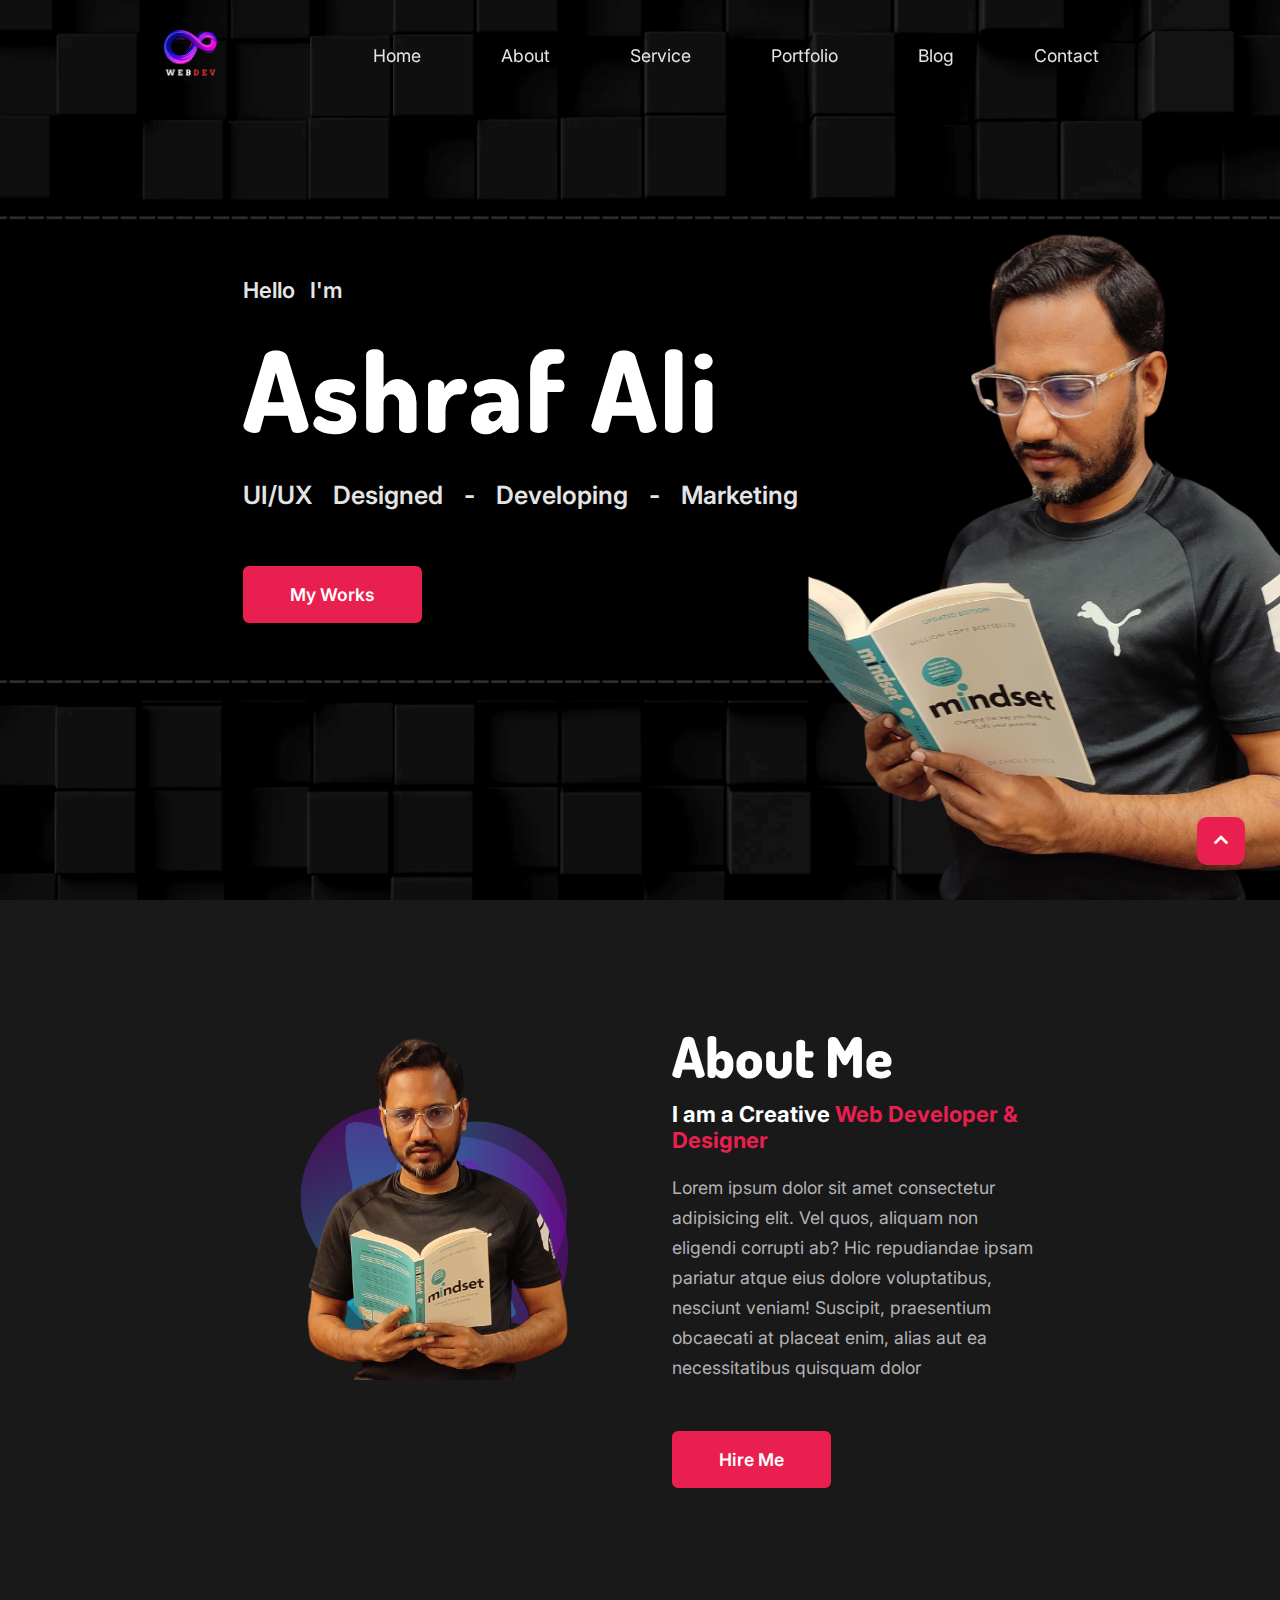
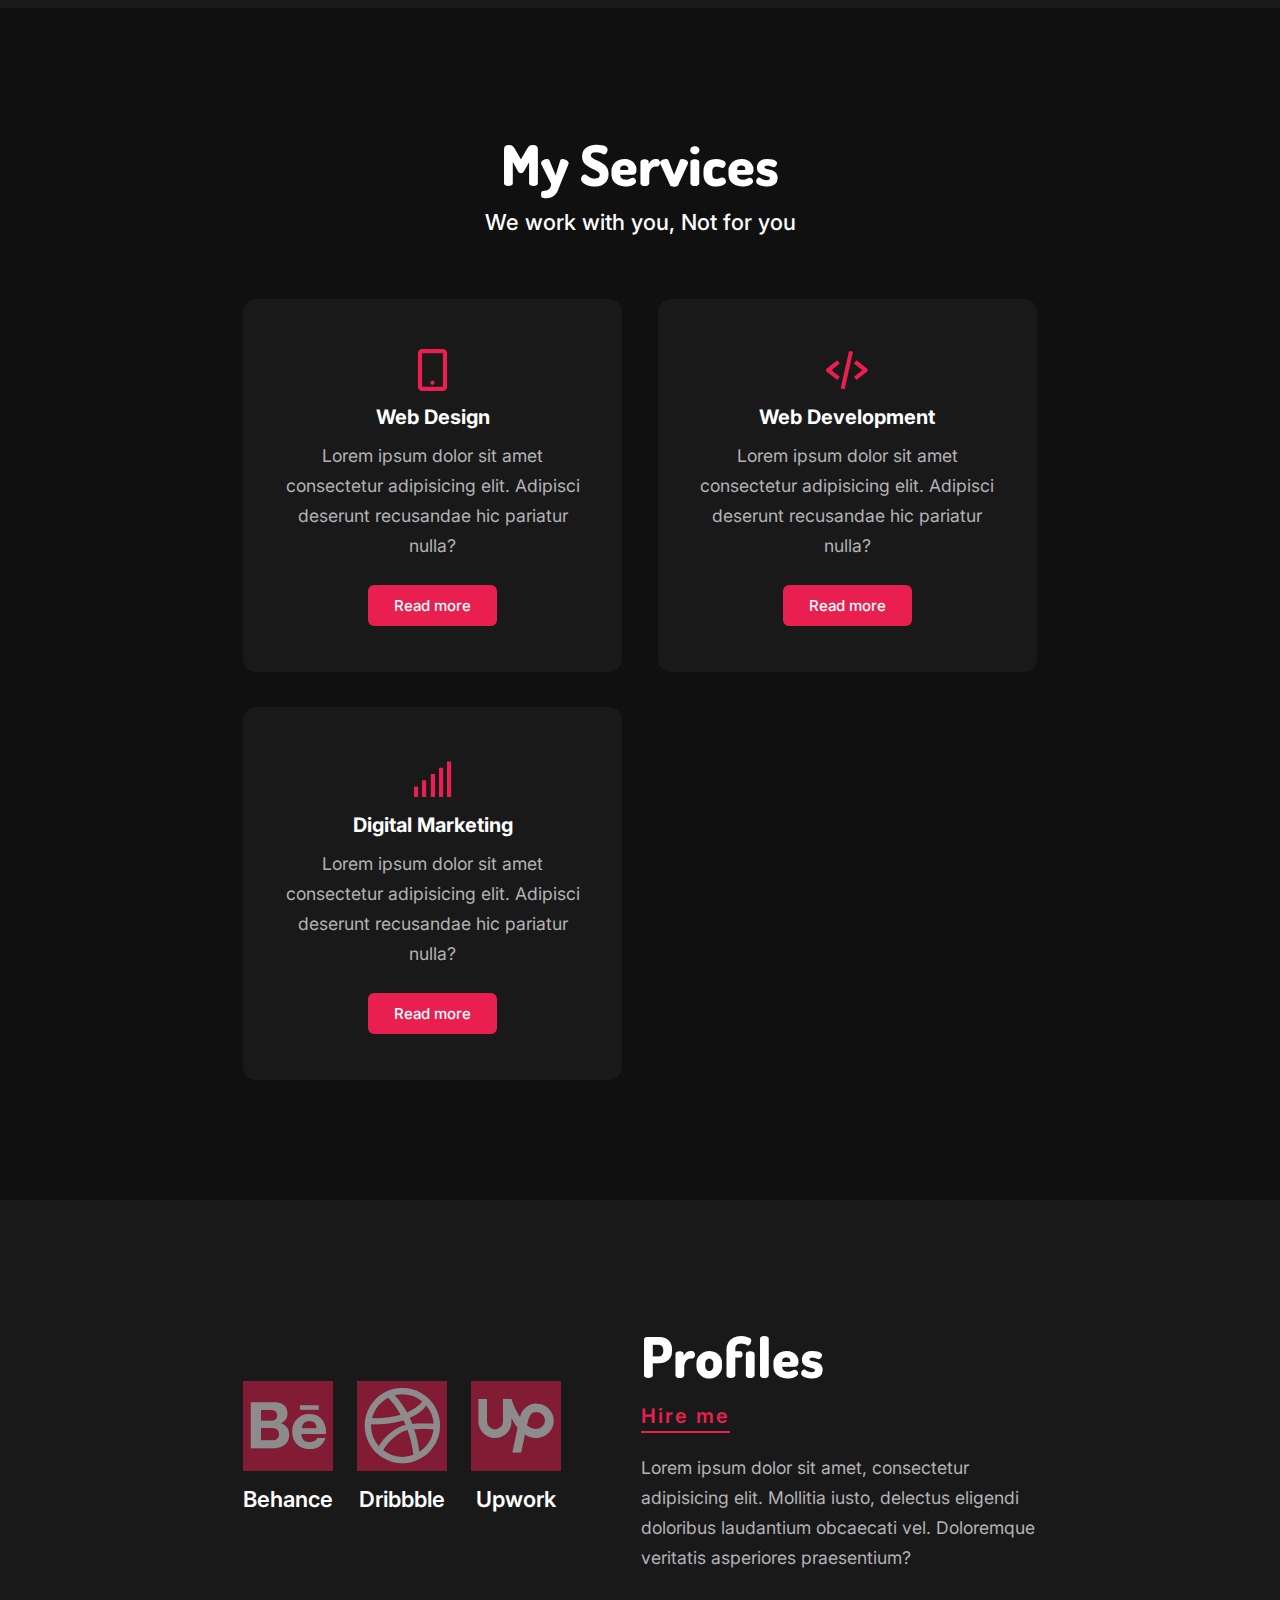
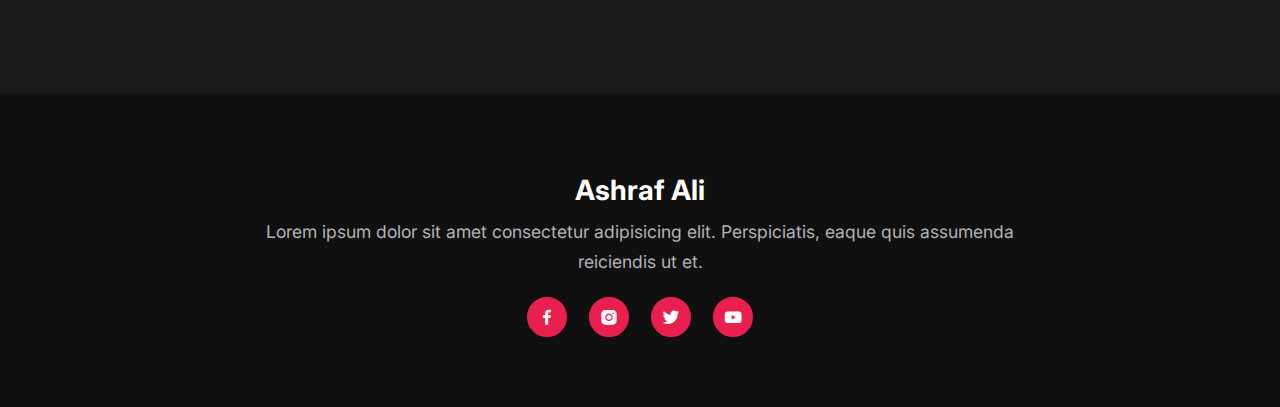
<file: index.html>
<!DOCTYPE html>
<html lang="en">
  <head>
    <meta charset="UTF-8" />
    <meta name="viewport" content="width=device-width, initial-scale=1.0" />
    <title>Personal Portfolio</title>
    <!-- Custom CSS Link -->
    <link rel="stylesheet" href="style.css" />
    <!-- Boxicon Link -->
    <link
      rel="stylesheet"
      href="https://unpkg.com/boxicons@latest/css/boxicons.min.css"
    />

    <!-- Google Font Link -->
    <link rel="preconnect" href="https://fonts.googleapis.com" />
    <link rel="preconnect" href="https://fonts.gstatic.com" crossorigin />
    <link
      href="https://fonts.googleapis.com/css2?family=Dosis:wght@200..800&family=Inter:wght@100..900&display=swap"
      rel="stylesheet"
    />
  </head>
  <body>
    <!-- Header Section -->
    <header>
      <a href="#home" class="logo"> <img src="./logo/logo-2.png" alt="Logo" /> </a>
      <div class="bx bx-menu" id="menu-icon"></div>

      <ul class="navlist">
        <li><a href="#home">Home</a></li>
        <li><a href="about.html" target="_blank">About</a></li>
        <li><a href="#service">Service</a></li>
        <li><a href="#portfolio">Portfolio</a></li>
        <li><a href="#blog">Blog</a></li>
        <li><a href="#contact">Contact</a></li>
      </ul>
    </header>

    <!-- Hero Section -->
    <section class="home" id="home">
      <div class="hero-text">
        <h3>Hello I'm</h3>
        <h1>Ashraf Ali</h1>
        <h4>UI/UX Designed - Developing - Marketing</h4>
        <a class="btn" href="#">My Works</a>
      </div>
    </section>

    <!-- About Section -->
    <section class="about" id="about">
      <div class="about-img">
        <img src="./img/about-4.png" alt="" />
      </div>

      <div class="about-text">
        <h2>About Me</h2>
        <h5>I am a Creative <span>Web Developer & Designer</span></h5>
        <p>
          Lorem ipsum dolor sit amet consectetur adipisicing elit. Vel quos,
          aliquam non eligendi corrupti ab? Hic repudiandae ipsam pariatur atque
          eius dolore voluptatibus, nesciunt veniam! Suscipit, praesentium
          obcaecati at placeat enim, alias aut ea necessitatibus quisquam dolor
        </p>
        <a class="btn" href="#">Hire Me</a>
      </div>
    </section>

    <!-- Service Section -->

    <section class="service" id="service">
      <div class="text-center">
        <h2>My Services</h2>
        <h4>We work with you, Not for you</h4>
      </div>

      <div class="service-item">
        <div class="service-box">
          <i class="bx bx-mobile-alt"></i>
          <h3>Web Design</h3>
          <p>
            Lorem ipsum dolor sit amet consectetur adipisicing elit. Adipisci
            deserunt recusandae hic pariatur nulla?
          </p>
          <a href="#" class="s-btnn">Read more</a>
        </div>
        <div class="service-box">
          <i class="bx bx-code-alt"></i>
          <h3>Web Development</h3>
          <p>
            Lorem ipsum dolor sit amet consectetur adipisicing elit. Adipisci
            deserunt recusandae hic pariatur nulla?
          </p>
          <a href="#" class="s-btnn">Read more</a>
        </div>
        <div class="service-box">
          <i class="bx bx-signal-5"></i>
          <h3>Digital Marketing</h3>
          <p>
            Lorem ipsum dolor sit amet consectetur adipisicing elit. Adipisci
            deserunt recusandae hic pariatur nulla?
          </p>
          <a href="#" class="s-btnn">Read more</a>
        </div>
      </div>
    </section>

    <!-- Contact Section -->
    <section class="contact" id="contact">
      <div class="left-contact">
        <div class="in">
          <i class="bx bxl-behance"></i>
          <h4>Behance</h4>
        </div>
        <div class="in">
          <i class="bx bxl-dribbble"></i>
          <h4>Dribbble</h4>
        </div>
        <div class="in">
          <i class="bx bxl-upwork"></i>
          <h4>Upwork</h4>
        </div>
      </div>

      <div class="right-contact">
        <h2>Profiles</h2>
        <a href="#">Hire me</a>
        <p>
          Lorem ipsum dolor sit amet, consectetur adipisicing elit. Mollitia
          iusto, delectus eligendi doloribus laudantium obcaecati vel.
          Doloremque veritatis asperiores praesentium?
        </p>
      </div>
    </section>

    <!-- End Section -->
    <section class="end-section">
      <h3>Ashraf Ali</h3>
      <p>
        Lorem ipsum dolor sit amet consectetur adipisicing elit. Perspiciatis,
        eaque quis assumenda reiciendis ut et.
      </p>

      <div class="end-icon">
        <a href="#"> <i class="bx bxl-facebook"></i></a>
        <a href="#"> <i class="bx bxl-instagram-alt"></i></a>
        <a href="#"> <i class="bx bxl-twitter"></i></a>
        <a href="#"> <i class="bx bxl-youtube"></i></a>
        
      </div>
    </section>

    <!-- Scroll Btn -->
    <a href="#" class="scroll-btn"><i class="bx bx-chevron-up"></i></a>

    <!-- Custom JS Link -->
    <script src="./script.js"></script>
  </body>
</html>
</file>
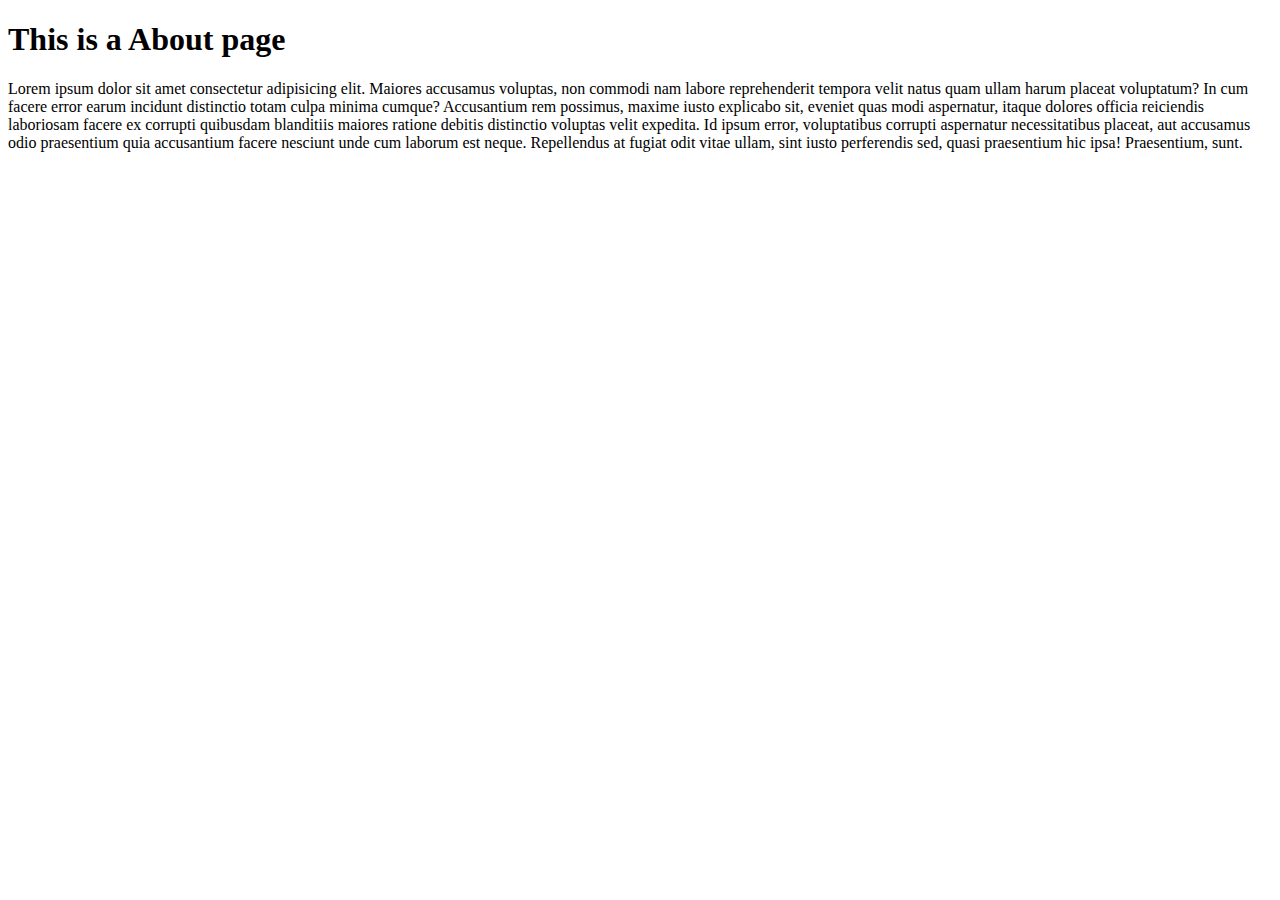
<file: about.html>
<!DOCTYPE html>
<html lang="en">
  <head>
    <meta charset="UTF-8" />
    <meta name="viewport" content="width=device-width, initial-scale=1.0" />
    <title>About</title>
  </head>
  <body>
    <h1>This is a About page</h1>
    <p>
      Lorem ipsum dolor sit amet consectetur adipisicing elit. Maiores accusamus
      voluptas, non commodi nam labore reprehenderit tempora velit natus quam
      ullam harum placeat voluptatum? In cum facere error earum incidunt
      distinctio totam culpa minima cumque? Accusantium rem possimus, maxime
      iusto explicabo sit, eveniet quas modi aspernatur, itaque dolores officia
      reiciendis laboriosam facere ex corrupti quibusdam blanditiis maiores
      ratione debitis distinctio voluptas velit expedita. Id ipsum error,
      voluptatibus corrupti aspernatur necessitatibus placeat, aut accusamus
      odio praesentium quia accusantium facere nesciunt unde cum laborum est
      neque. Repellendus at fugiat odit vitae ullam, sint iusto perferendis sed,
      quasi praesentium hic ipsa! Praesentium, sunt.
    </p>
  </body>
</html>
</file>
<file: style.css>
*{
    margin: 0;
    padding: 0;
    box-sizing: border-box;
    font-family: "Inter", sans-serif;
    outline: 0;
    border: 0;
    text-decoration: none;
    list-style: none;
    scroll-behavior: smooth;
}

:root{
    /* BG & Text Color */
    --bg-color: #191919;
    --second-bg-color: #101010;
    --main-color: #e9204f;
    --text-color: #fff;
    --second-text-color: #e4e4e4;
    --other-color: #b3b3b6;

    /* Font */
    --h1-font: 7rem;
    --h2-font: 3.5rem;
    --p-font: 1.1rem;

}

body{
    color: var(--text-color);
    background-color: var(--bg-color);
}

header{
    position: fixed;
    top: 0;
    right: 0;
    z-index: 1000;
    width: 100%;
    display: flex;
    align-items: center;
    justify-content: space-between;
    background: transparent;
    padding: 28px 11%;
    border-bottom: 1px solid transparent;
    transition: all ease .50s;
}

.logo img{
    width: 100px;
    height: 50px;
    object-fit: contain;
}

.navlist{
    display: flex;
}

.navlist a{
    color: var(--second-text-color);
    font-size: var(--p-font);
    margin: 0 40px;
}

.navlist a:hover{
    color: var(--main-color);
}

#menu-icon{
    font-size: 42px;
    color: var(--text-color);
    z-index: 10001;
    cursor: pointer;
    display: none;
}

section{
    padding: 120px 19% 120px;
}

.home{
    position: relative;
    width: 100%;
    min-height: 100vh;
    background: url('./img/background-6.png');
    background-repeat: no-repeat;
    background-size: cover;
    background-position: center;
    display: flex;
    align-items: center;
    justify-content: flex-start;

}

.hero-text h3{
    color: var(--second-text-color);
    font-size: 22px;
    font-weight: 600;
    margin-bottom: 15px;
    word-spacing: 10px;
}

.hero-text h1{
    font-family: "Dosis", sans-serif;
    font-size: var(--h1-font);
    color: var(--text-color);
    font-weight: 800;
    margin-bottom: 20px;
    letter-spacing: 2px;
}

.hero-text h4{
    color: var(--second-text-color);
    font-size: 25px;
    font-weight: 600;
    word-spacing: 15px;
    margin-bottom: 3.5rem;
}

.btn{
    padding: 16px 45px;
    background-color: var(--main-color);
    display: inline-block;
    color: var(--text-color);
    font-size: var(--p-font);
    font-weight: 600;
    border: 2px solid var(--main-color);
    transition: all ease .50s;
    border-radius: 6px;
}

.btn:hover{
    transform: translateX(5px);
    background-color: transparent;
   
}

header.sticky{
    padding: 15px 11%;
    background: #000;
    border-bottom: 1px solid #4e5055;
    
   
}

.about{
    display: grid;
    grid-template-columns: repeat(auto-fit, minmax(200px, auto));
    gap: 4rem;
}

.about img{
    width: 100%;
    height: auto;
}

.about-text h2{
    font-family: "Dosis", sans-serif;
    font-size: var(--h2-font);
    font-weight: 800;
    margin-bottom: 10px;
}

.about-text h5{
    font-size: 22px;
    margin-bottom: 20px;
}

span{
    color: var(--main-color);
}

.about-text p{
    color: var(--other-color);
    font-size: var(--p-font);
    line-height: 30px;
    margin-bottom: 3rem;
}

.service{
    background-color: var(--second-bg-color);
}

.text-center{
    text-align: center;
}

.text-center h2{
    font-family: "Dosis", sans-serif;
    font-size: var(--h2-font);
    font-weight: 800;
    margin-bottom: 10px;
}

.text-center h4{
    font-size: 22px;
    font-weight: 500;
}

.service-item{
    display: grid;
    grid-template-columns: repeat(auto-fit, minmax(250px, auto));
    align-items: center;
    gap: 2.2rem;
    text-align: center;
    margin-top: 4rem;
}

.service-box{
    padding: 45px 30px;
    background: var(--bg-color);
    border-radius: 0.8rem;
    border: 1px solid transparent;
    cursor: pointer;
    transition: all ease .50s;
}

.service i{
    font-size: 50px;
    color: var(--main-color);
    margin-bottom: 10px;
}

.service h3{
    font-size: 20px;
    font-weight: 700;
    margin-bottom: 12px;
}

.service p{
    color: var(--other-color);
    font-size: var(--p-font);
    line-height: 30px;
    margin-bottom: 1.5rem;
    
}

.s-btnn{
    display: inline-block;
    padding: 9px 24px;
    background: var(--main-color);
    color: var(--text-color);
    font-size: 15px;
    font-weight: 500;
    border-radius: 6px;
    border: 2px solid var(--main-color);
    transition: all ease .50s;
}

.s-btnn:hover{
    background: transparent;
    transform: scale(1.1);
}

.service-box:hover{
    transform: translateY(-8px);
    border: 2px solid #4e5055;
}

.contact{
    display: grid;
    grid-template-columns: repeat(auto-fit, minmax(200px, auto));
    align-items: center;
    gap: 5rem;
}

.left-contact{
    display: flex;
    align-items: center;
    text-align: center;
    gap: 1.5rem;
}

.in i{
    background: var(--main-color);
    opacity: 0.5;
    font-size: 90px;
    margin-bottom: 15px;
    transition: all ease .40s;
}

.in i:hover{
    opacity: 1;
    cursor: pointer;
}

.in h4{
    font-size: 22px;
    font-weight: 600;
}

.right-contact h2{
    font-family: "Dosis", sans-serif;
    font-size: var(--h2-font);
    font-weight: 800;
    margin-bottom: 10px;
}

.right-contact a{
    display: inline-block;
    color: var(--main-color);
    font-size: 20px;
    font-weight: 600;
    margin-bottom: 20px;
    letter-spacing: 2px;
    border-bottom: 2px solid var(--main-color);
    padding: 3px 0;
    transition: all ease .40s;
}

.right-contact a:hover{
    transform: translateY(-5px);
    color: var(--text-color);
    border-bottom: 2px solid var(--text-color);
}

.right-contact p{
    color: var(--other-color);
    font-size: var(--p-font);
    line-height: 30px;
}

.end-section{
    background: var(--second-bg-color);
    padding: 80px 19% 70px;
    display: flex;
    flex-direction: column;
    align-items: center;
    text-align: center;

}

.end-section h3{
    font-size: 28px;
    font-weight: 700;
    margin-bottom: 10px;
}

.end-section p{
    font-size: var(--p-font);
    color: var(--other-color);
    line-height: 30px;
    margin-bottom: 20px;
}

.end-section i{
    width: 40px;
    height: 40px;
    border-radius: 50%;
    background: var(--main-color);
    color: var(--text-color);
    border: 2px solid var(--main-color);
    display: inline-flex;
    align-items: center;
    justify-content: center;
    font-size: 20px;
    margin: 0 9px;
    transition: all ease .50s;
}

.end-section i:hover{
    background: transparent;
    transform: translateY(-5px);

}

.scroll-btn i{
    font-size: 30px;
    position: fixed;
    right: 2.2rem;
    bottom: 2.2rem;
    background: var(--main-color);
    color: var(--text-color);
    border-radius: 10px;
    padding: 9px;
}
</file>
